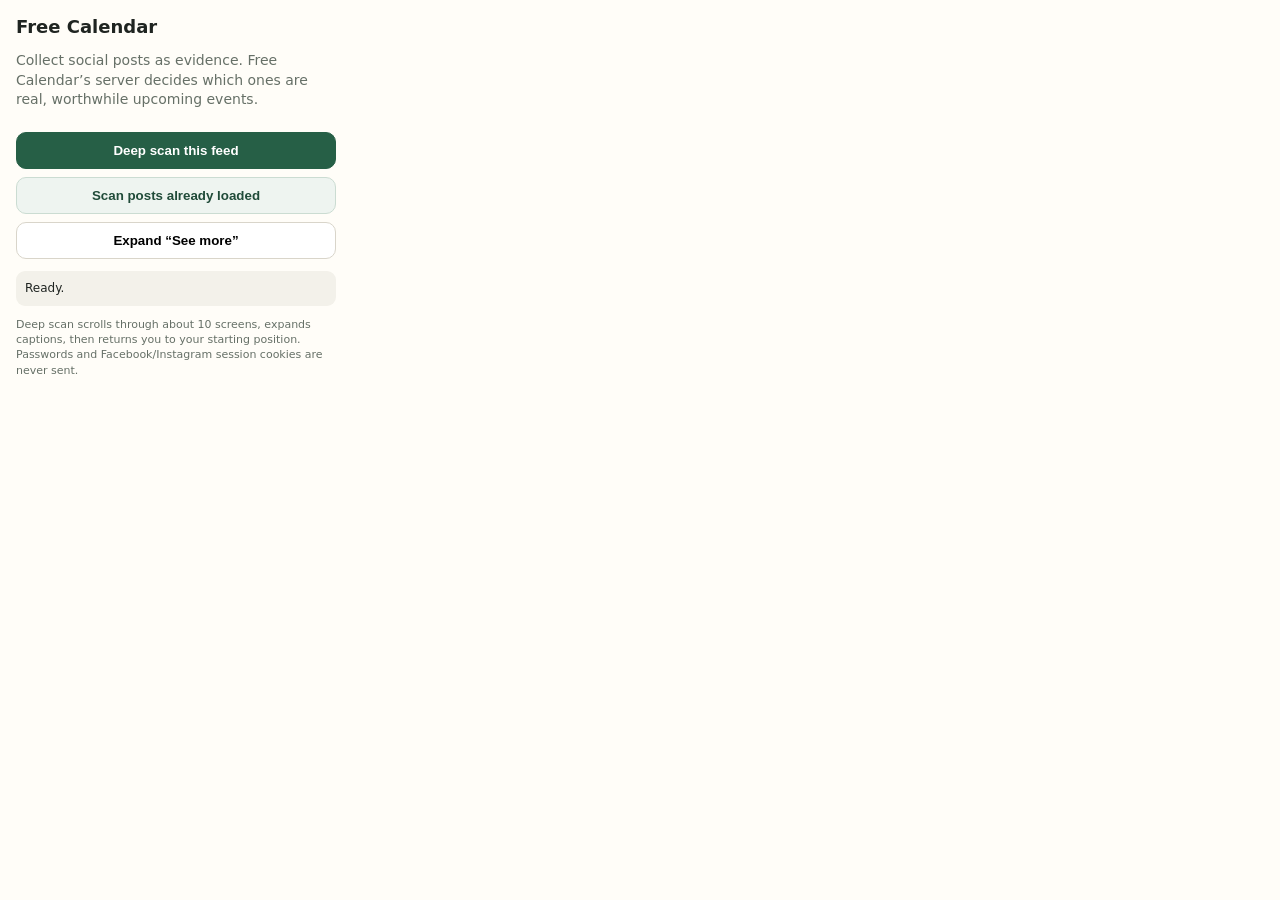
<file: browser-helper/popup.html>
<!doctype html><html><head><meta charset="utf-8"><style>body{font:14px system-ui;width:320px;margin:0;padding:16px;color:#1f2421;background:#fffdf8}h1{font-size:18px;margin:0 0 6px}p{color:#667067;line-height:1.4}button{width:100%;margin-top:8px;padding:10px;border:1px solid #d9d5ca;border-radius:10px;background:#fff;font-weight:750}button.primary{background:#265f46;color:#fff;border-color:#265f46}button.secondary{background:#eef4f0;color:#204b39;border-color:#cbdcd2}.status{margin-top:12px;padding:9px;border-radius:9px;background:#f3f1ea;font-size:12px;line-height:1.4}.small{font-size:11px}</style></head><body><h1>Free Calendar</h1><p>Collect social posts as evidence. Free Calendar’s server decides which ones are real, worthwhile upcoming events.</p><button id="deep" class="primary">Deep scan this feed</button><button id="scan" class="secondary">Scan posts already loaded</button><button id="expand">Expand “See more”</button><div id="status" class="status">Ready.</div><p class="small">Deep scan scrolls through about 10 screens, expands captions, then returns you to your starting position. Passwords and Facebook/Instagram session cookies are never sent.</p><script src="popup.js"></script></body></html>
</file>
